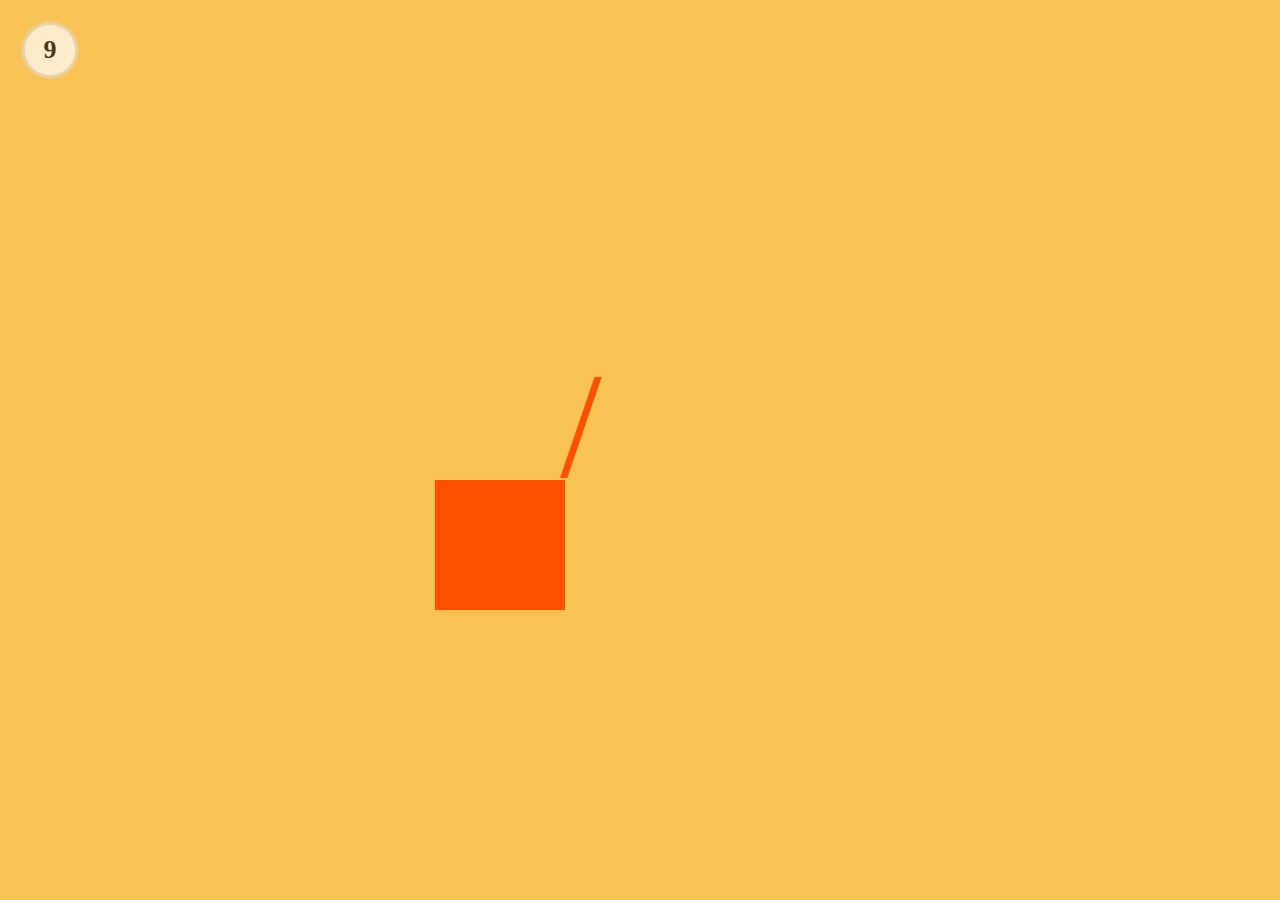
<file: task2/4.ball/index.html>
<!DOCTYPE html>
<html lang="en">
<head>
    <meta charset="UTF-8">
    <title>Flying ball</title>
    <link rel="stylesheet" href="style.css">
</head>
<body>
<div id="wrapper">
    <div id="ball">
        <p>9</p>
    </div>
    <div id="box"></div>
    <div id="box-cover">
        <p>
            /
        </p>
    </div>
</div>
<script src="script.js"></script>
</body>
</html>
</file>
<file: task2/4.ball/style.css>
html,
body {
    margin: 0;
    padding: 0;
    background-color: #f8c255;
}

#wrapper{
    height: 600px;
    width: 600px;
    padding: 10px;
}

#ball{
    height: 50px;
    width: 50px;
    background-color: white;
    border-radius: 25px;
    margin-left: 15px;
    margin-top: 15px;
    position: absolute;
    box-shadow: 0 0 3px 3px #dfe0d9;
    opacity: 0.7;
    z-index: 2;
}

#ball p{
    font-size: 26px;
    font-weight: bold;
    text-align: center;
    margin-top: 10px;
}

#box{
    width: 130px;
    height: 130px;
    background-color: #fd5000;
    margin-top: 470px;
    margin-left: 425px;
    position: absolute;
    z-index: 3;
}

#box-cover{
    font-size: 150px;
    margin-top: 330px;
    margin-left: 550px;
    color: #fd5000;
}
</file>
